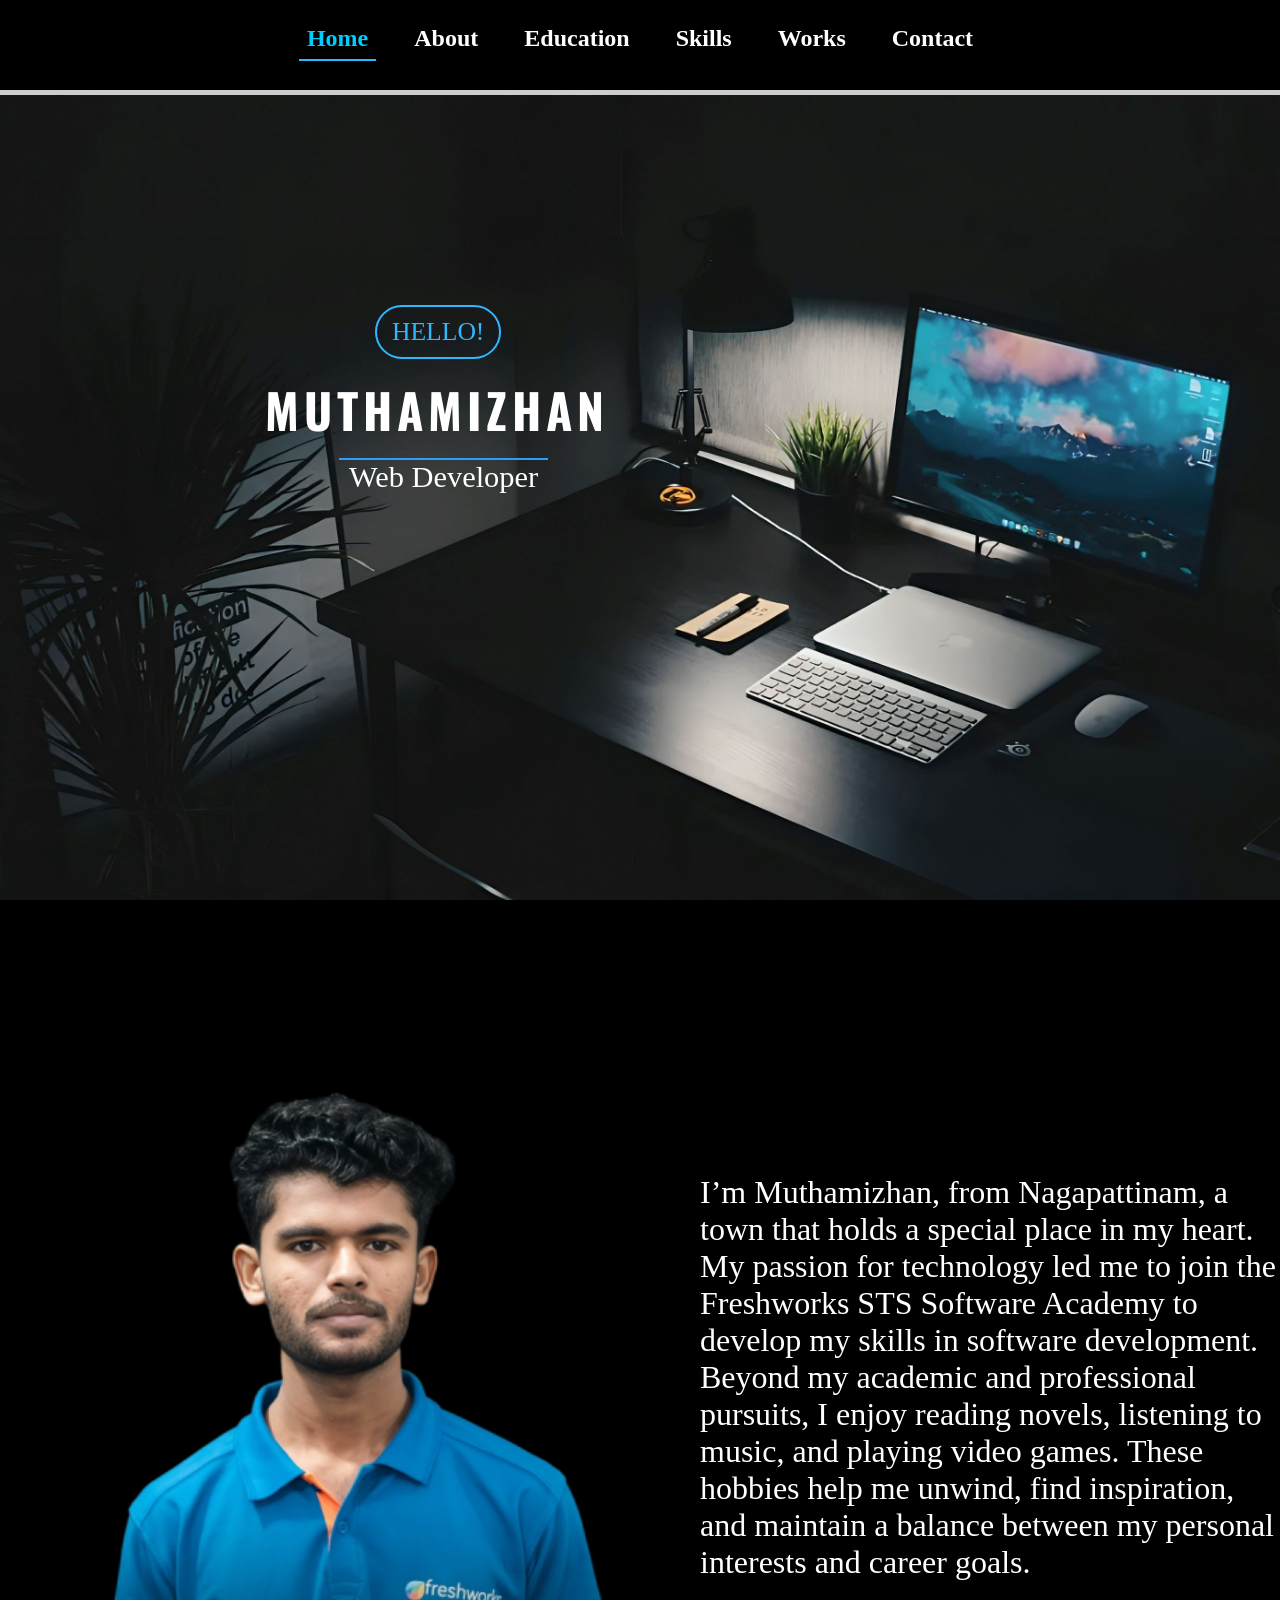
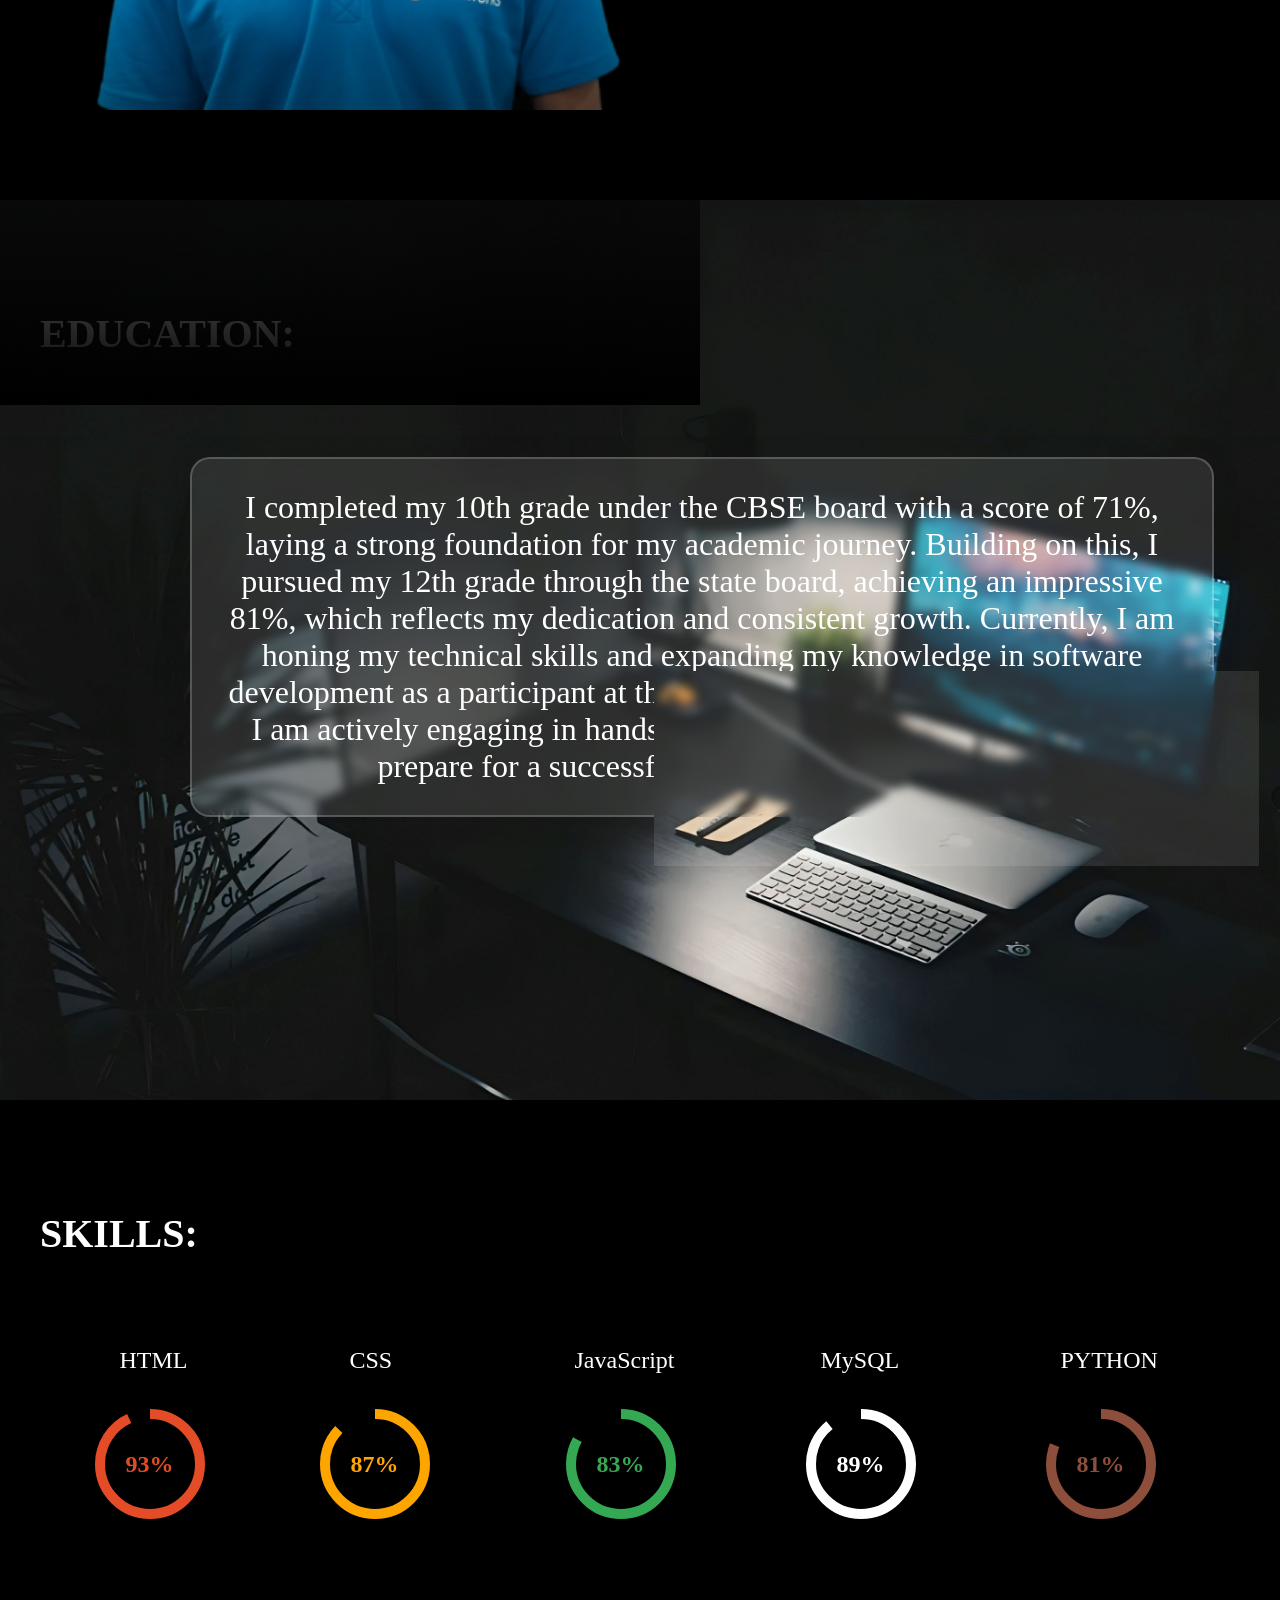
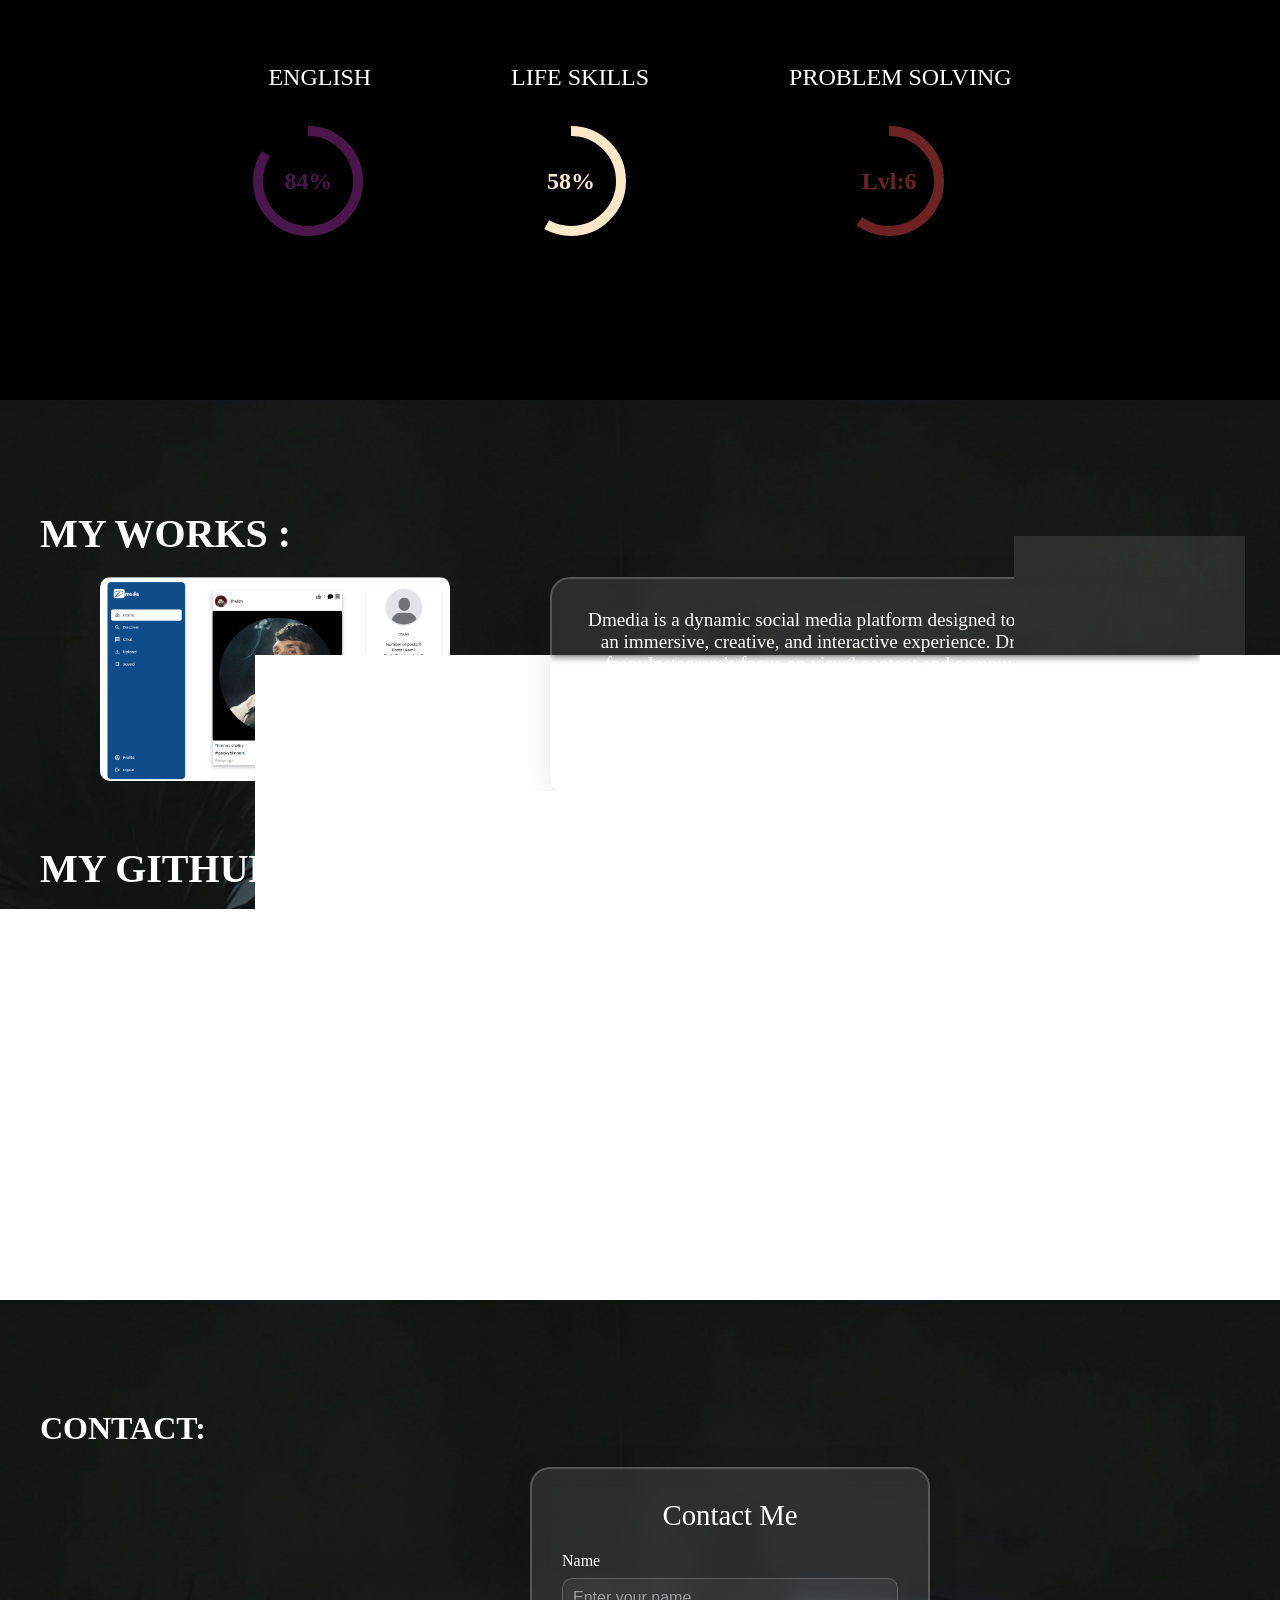
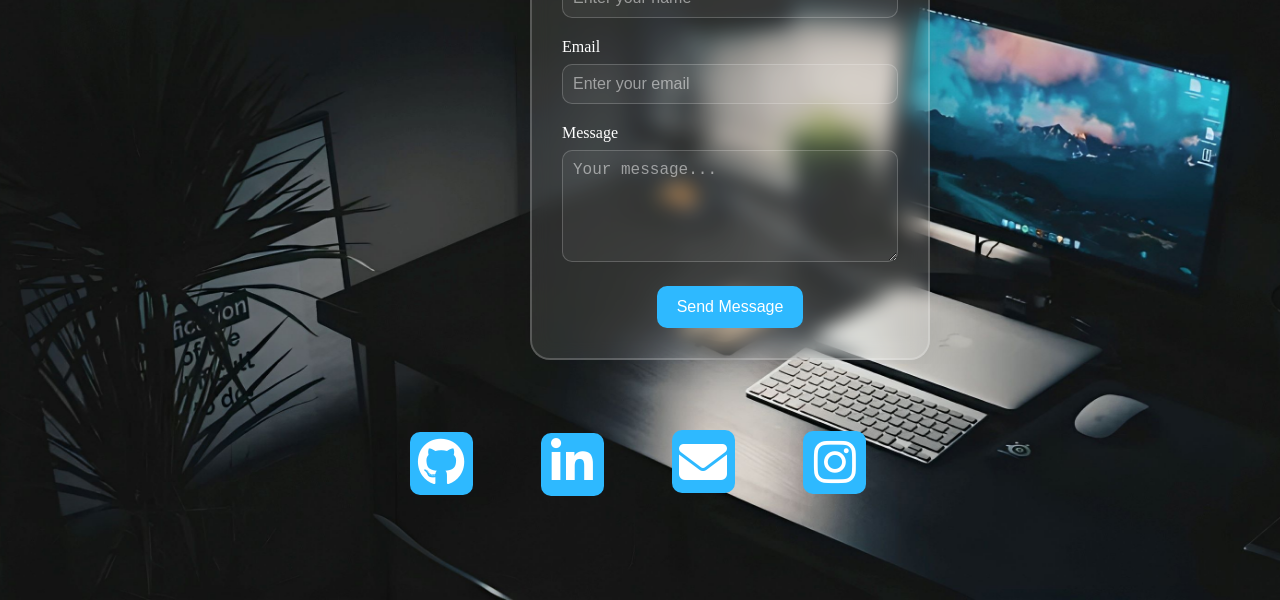
<file: index.html>
<!DOCTYPE html>
<html lang="en">

<head>
    <meta charset="UTF-8">
    <meta name="viewport" content="width=device-width, initial-scale=1.0">
    <meta name="description" content="This is the portfolio of Muthamizhan">
    <title>Muthamizhan Portfolio</title>
    <link rel="stylesheet" href="./css/styles.css"> <!-- Link to CSS file -->
    <link
        href="https://fonts.googleapis.com/css2?family=Anton&family=Montserrat:ital,wght@0,100..900;1,100..900&display=swap"
        rel="stylesheet">
    <link
        href="https://fonts.googleapis.com/css2?family=Anton&family=Montserrat:ital,wght@0,100..900;1,100..900&family=Oswald:wght@200..700&display=swap"
        rel="stylesheet">
    <link rel="stylesheet" href="https://cdnjs.cloudflare.com/ajax/libs/font-awesome/6.6.0/css/all.min.css"
        integrity="sha512-Kc323vGBEqzTmouAECnVceyQqyqdsSiqLQISBL29aUW4U/M7pSPA/gEUZQqv1cwx4OnYxTxve5UMg5GT6L4JJg=="
        crossorigin="anonymous" referrerpolicy="no-referrer">
    <link
        href="https://fonts.googleapis.com/css2?family=Abril+Fatface&family=Literata:ital,opsz,wght@0,7..72,200..900;1,7..72,200..900&family=Noto+Serif+Old+Uyghur&display=swap"
        rel="stylesheet">
    <link rel="icon" type="image/x-icon" href="./assets/images/pageIcon_img.png">

</head>

<body>

    <!-- Navigation Bar -->
    <header>
        <nav>
            <ul>
                <li><a href="#home" class="nav">Home</a></li>
                <li><a href="#about" class="nav">About</a></li>
                <li><a href="#education" class="nav">Education</a></li>
                <li><a href="#skill" class="nav">Skills</a></li>
                <li><a href="#works" class="nav">Works</a></li>
                <li><a href="#contact" class="nav">Contact</a></li>

            </ul>
        </nav>
        <!-- Progress Bar -->
        <div class="progress-container">
            <div class="progress-bar" id="myBar"></div>
        </div>
    </header>

    <!-- Home -->
    <section id="home">
        <div class="greet">
            <P>HELLO!</P>

        </div>
        <div class="name1">
            <h1>MUTHAMIZHAN</h1>
        </div>
        <div class="desg">
            <p>Web Developer</p>
        </div>
    </section>

    <!-- About -->
    <section id="about">
        <h1>ABOUT:</h1>
        <div class="content ">
            <div class="image-container">
                <img src="./assets/images/MuthuTamizhan (1).png" alt="ThMizh" width="700px">
            </div>
            <div id="shade"></div>
        <p>I’m Muthamizhan, from Nagapattinam, a town that holds a special place in my heart. My passion for technology led me to join the Freshworks STS Software Academy to develop my skills in software development. Beyond my academic and professional pursuits, I enjoy reading novels, listening to music, and playing video games. These hobbies help me unwind, find inspiration, and maintain a balance between my personal interests and career goals.

        </p>
        </div>
    </section>

    <!-- Education -->
    <section id="education">
        <h1>EDUCATION:</h1>
        <P>I completed my 10th grade under the CBSE board with a score of 71%, laying a strong foundation for my academic journey. Building on this, I pursued my 12th grade through the state board, achieving an impressive 81%, which reflects my dedication and consistent growth. Currently, I am honing my technical skills and expanding my knowledge in software development as a participant at the Freshworks Software Academy, where I am actively engaging in hands-on learning and real-world projects to prepare for a successful career in the tech industry.
        </P>
    </section>

    <!-- Skills -->
    <section id="skill">
        
        <h1>SKILLS:</h1>
        <div class="skills">

            <ul>
                <li>
                    <div class="title">HTML</div>

                    <div id="html" class="progress-circles">


                        <div class="progress-container1">
                            <svg class="progress-ring1" width="120" height="120">
                                <circle class="progress-ring__circle1" stroke="#e34c26" stroke-width="10"
                                    fill="transparent" r="50" cx="60" cy="60" />
                            </svg>
                            <div class="progress-text1" id="progress-text1">0%</div>
                        </div>
                    </div>
                </li>
                <li>
                    <div class="title">CSS</div>
                    <div id="css" class="progress-circles">
                        <div class="progress-container2">
                            <svg class="progress-ring2" width="120" height="120">

                                <circle class="progress-ring__circle2" stroke="#ffa500" stroke-width="10"
                                    fill="transparent" r="50" cx="60" cy="60" />
                            </svg>
                            <div class="progress-text2 text" id="progress-text2">0%</div>
                        </div>
                    </div>
                </li>
                <li>
                    <div class="title">JavaScript</div>
                    <div id="js" class="progress-circles">
                        <div class="progress-container3">
                            <svg class="progress-ring3" width="120" height="120">
                                <circle class="progress-ring__circle3" stroke="#35a854" stroke-width="10"
                                    fill="transparent" r="50" cx="60" cy="60" />
                            </svg>
                            <div class="progress-text3" id="progress-text3">0%</div>
                        </div>
                    </div>
                </li>
                <li>
                    <div class="title">MySQL</div>

                    <div id="mysql" class="progress-circles">
                        <div class="progress-container4">

                            <svg class="progress-ring4" width="120" height="120">
                                <circle class="progress-ring__circle4" stroke="#ffffff" stroke-width="10"
                                    fill="transparent" r="50" cx="60" cy="60" />
                            </svg>
                            <div class="progress-text4" id="progress-text4">0%</div>
                        </div>
                    </div>
                </li>
                <li>
                    <div class="title">PYTHON</div>

                    <div id="mysql" class="progress-circles">
                        <div class="progress-container5">

                            <svg class="progress-ring5" width="120" height="120">
                                <circle class="progress-ring__circle5" stroke="#8d4e3c" stroke-width="10"
                                    fill="transparent" r="50" cx="60" cy="60" />
                            </svg>
                            <div class="progress-text5" id="progress-text5">0%</div>
                        </div>
                    </div>
                </li>
                <li>
                    <div class="title">ENGLISH</div>

                    <div id="mysql" class="progress-circles">
                        <div class="progress-container6">

                            <svg class="progress-ring6" width="120" height="120">
                                <circle class="progress-ring__circle6" stroke="#4B164C" stroke-width="10"
                                    fill="transparent" r="50" cx="60" cy="60" />
                            </svg>
                            <div class="progress-text6" id="progress-text6">0%</div>
                        </div>
                    </div>
                </li>
                <li>
                    <div class="title">LIFE SKILLS</div>

                    <div id="mysql" class="progress-circles">
                        <div class="progress-container7">

                            <svg class="progress-ring7" width="120" height="120">
                                <circle class="progress-ring__circle7" stroke="#FCE7C8" stroke-width="10"
                                    fill="transparent" r="50" cx="60" cy="60" />
                            </svg>
                            <div class="progress-text7" id="progress-text7">0%</div>
                        </div>
                    </div>
                </li>
                <li>
                    <div class="title">PROBLEM SOLVING</div>

                    <div id="mysql" class="progress-circles">
                        <div class="progress-container8">

                            <svg class="progress-ring8" width="120" height="120">
                                <circle class="progress-ring__circle8" stroke="#6D2323" stroke-width="10"
                                    fill="transparent" r="50" cx="60" cy="60" />
                            </svg>
                            <div class="progress-text8" id="progress-text8">0%</div>
                        </div>
                    </div>
                </li>
            </ul>
        </div>





    </section>

    <!-- achievements  -->
    <section id="works">
        <h1> MY WORKS :</h1>

        <div class="works">
            <div class="works-container">
                <a href="https://dmedia1.netlify.app/index.html"><img src="./assets/images/work1.png" alt=""
                        target="_blank"></a></a>
                <p>Dmedia is a dynamic social media platform designed to provide users with an immersive, creative, and
                    interactive experience. Drawing inspiration from Instagram's focus on visual content and community
                    engagement, Dmedia takes it a step further by integrating features that foster deeper connections,
                    personal expression, and content discovery. Whether you're sharing your latest photos, connecting
                    with friends, or discovering new trends.</p>
            </div>
            <!-- Github Contributions -->
            <div class="heatmap">
                <h4>MY GITHUB CONTRIBUTIONS :</h4>
                <div id="github-heatmap">
                    <iframe src="https://github-readme-stats.vercel.app/api?username=ThMizh21"
                        title="github Contributions" width="650px" height="650px" frameborder="0"></iframe>

                </div>
            </div>
    </section>

    <!-- Contact -->
    <section id="contact">
        <h1>CONTACT:</h1>
        <div class="contact-container">
            <h2>Contact Me</h2>
            <form class="contact-form" action="https://formspree.io/f/xpwagoav" method="POST">
                <label for="name">Name</label>
                <input name="name" type="text" id="name" placeholder="Enter your name" required>

                <label for="email">Email</label>
                <input name="email" type="email" id="email" placeholder="Enter your email" required>

                <label for="message">Message</label>
                <textarea name="message" id="message" placeholder="Your message..." rows="5" required></textarea>


                <button type="submit">Send Message</button>
            </form>
        </div>
        <a href="https://github.com/ThMizh21" target="_blank"><i class="fa-brands fa-github"></i></a>
        <a href="https://www.linkedin.com/in/muthamizhan-b-73a44a2a4?utm_source=share&utm_campaign=share_via&utm_content=profile&utm_medium=android_app"
            target="_blank"><i class="fa-brands fa-linkedin-in"></i></a>
        <a href="https://mail.google.com/mail/?view=cm&fs=1&to=muthamizhanboobalan@gmail.com" target="_blank"><i
                class="fa-solid fa-envelope"></i></a>
        <a href="https://instagram.com/me.h3ll_healer/?next=%2F" target="_blank"><i
                class="fa-brands fa-instagram"></i></a>
    </section>


    <script src="./js/script.js"></script>
</body>

</html>
</file>
<file: css/styles.css>
* {
  margin: 0;
  padding: 0;
  box-sizing: border-box;
  scroll-behavior: smooth;
}

/* Navigation bar */
header {
  position: fixed;
  top: 0;
  width: 100%;
  background-color: #000000;
  z-index: 1000;
  height: 10vh;
}

nav ul {
  list-style-type: none;
  display: flex;
  justify-content: center;
  padding-top: 25px;
}

nav ul li {
  margin: 0 15px;
}

nav ul li a {
  text-decoration: none;
  color: white;
  font-size: 1.5em;
  font-weight: 900;
  padding: 8px;
  transition: color 0.3s ease;
}

nav ul li a:hover,
nav ul li a.active {
  color: #00ccff;
  border-bottom: 2px solid #2eb9ff;
}

/* Progress bar */
.progress-container {
  position: fixed;
  width: 100%;
  height: 5px;
  background: #ccc;
  top: 10vh;
  z-index: 999;
}

.progress-bar {
  height: 5px;
  background: #2eb9ff;
  width: 0%;
}

section {
  height: 100vh;
}

#home {
  background-image: url(../assets/images/background_img.jpg);
  background-position: center;
  background-size: cover;
  display: flex;
  flex-direction: column;
  justify-content: center;
  align-items: start;
}

.greet {
  color: #2eb9ff;
  margin-left: 375px;
  margin-top: -100px;
  font-size: 1.6em;
  border: 2px solid #2eb9ff;
  padding: 10px 15px 10px 15px;
  border-radius: 40px;
}

.greet:hover {
  background-color: #2eb9ff;
  color: white;
  border: 2px solid white;
}

.name1 {
  font-family: "Oswald", sans-serif;
  letter-spacing: 5px;
  color: white;
  margin-left: 265px;
  margin-top: 15px;
  font-size: 2em;
}

.desg {
  margin-left: 339px;
  font-size: 1.9em;
  color: white;
  border-top: 2px solid #2e9bff;
  margin-top: 13px;
  padding: 0px 10px;
}

#about {
  background-color: #000000;
}

#about h1 {
  color: white;
  font-size: 2.5em;
  text-align: start;
  margin-left: 40px;
  padding-top: 110px;
}

.content {
  display: flex;
  justify-content: center;
  align-items: center;
  height: 100vh;
}

.content img {
    margin-bottom: 295px;
}

.image-container {
  position: relative;
  display: inline-block;
}

.image-container img {
  display: block;
}

.image-container::after {
  content: "";
  position: absolute;
  bottom: 0;
  left: 0;
  width: 100%;
  height: 50%;
  background: linear-gradient(to bottom, rgba(0, 0, 0, 0) 0%, rgb(0, 0, 0) 100%);
  pointer-events: none;
}

.content p {
  color: white;
  font-size: 2em;
  width: 50vw;
  margin-bottom: 260px;
}

#education {
  background-image: url(../assets/images/background_img.jpg);
  background-position: center;
  background-size: cover;
}

#education h1 {
  color: white;
  font-size: 2.5em;
  text-align: start;
  margin-left: 40px;
  padding-top: 110px;
}

#education p {
  margin-top: 100px;
  margin-left: 190px;
  font-size: 2em;
  color: white;
  text-align: center;
  background: rgba(255, 255, 255, 0.1);
  border: 2px solid rgba(255, 255, 255, 0.2);
  border-radius: 20px;
  padding: 30px;
  width: 80%;
  height: fit-content;
  backdrop-filter: blur(5px);
  box-shadow: 0 4px 30px rgba(0, 0, 0, 0.1);
  text-align: center;
}

.highlight {
  color: #2eb9ff;
}

#skill {
  background-color: #000000;
  background-position: center;
  background-size: cover;
}

#skill h1 {
  color: white;
  font-size: 2.5em;
  text-align: start;
  margin-left: 40px;
  padding-top: 110px;
}

.skills ul {
  display: flex;
  color: white;
  flex-wrap: wrap;
  gap: 120px;
  list-style: none;
  justify-content: center;
  margin-top: 80px;
  
}

.skills li {
  font-size: 1.5em;
  padding: 10px;
}

.progress-container1,
.progress-container2,
.progress-container3,
.progress-container4,
.progress-container5,
.progress-container6,
.progress-container7,
.progress-container8 {
  position: relative;
  width: 120px;
  height: 120px;
}

.progress-container1{
  margin-left: -10px;
}

.progress-container2{
 margin-left: -15px; 
}

.progress-container3{
  margin-left: 6px;
}

.progress-container7{
  margin-left:20px;
} 
.progress-container8{
  margin-left:60px ;
} 

.progress-ring1,
.progress-ring2,
.progress-ring3,
.progress-ring4,
.progress-ring5,
.progress-ring6,
.progress-ring7,
.progress-ring8 {
  transform: rotate(-90deg);
}

.progress-ring__circle1,
.progress-ring__circle2,
.progress-ring__circle3,
.progress-ring__circle4,
.progress-ring__circle5,
.progress-ring__circle6,
.progress-ring__circle7,
.progress-ring__circle8 {
  stroke-dasharray: 314;
  stroke-dashoffset: 314;
  transition: stroke-dashoffset 0.5s;
}

.progress-text1,
.progress-text2,
.progress-text3,
.progress-text4,
.progress-text5,
.progress-text6,
.progress-text7,
.progress-text8 {
  position: absolute;
  top: 50%;
  left: 50%;
  transform: translate(-50%, -50%);
  font-size: 24px;
  font-weight: bold;
}

.progress-text1 {
  color: #e34c26;
}

.progress-text2 {
  color: #ffa500;
}

.progress-text3 {
  color: #35a854;
}

.progress-text4 {
  color: white;
}

.progress-text5 {
  color: #8d4e3c;
}

.progress-text6 {
  color: #4B164C;
}

.progress-text7 {
  color: #FCE7C8;
}

.progress-text8 {
  color: #6D2323;
}

.progress-circles {
  margin-left: -20px;
}

.title {
  margin-bottom: 30px;
}

.heatmap h4 {
  color: white;
  font-size: 2.5em;
  text-align: start;
  margin-left: 40px;
  padding-top: 50px;
}

#github-heatmap iframe {
  margin-left: 390px;
  margin-top: -150px;
}

#works {
  background-image: url(../assets/images/background_img.jpg);
  background-position: center;
  background-size: cover;
  backdrop-filter: blur(15px);

}





#works h1 {
  color: white;
  font-size: 2.5em;
  text-align: start;
  margin-left: 40px;
  padding-top: 110px;
}

.works h1 {
  margin-top: -100px;
}

.works-container {
  display: flex;
}

.works-container img {
  width: 350px;
  margin-top: 20px;
  margin-left: 100px;
  border-radius: 10px;
}

.works-container img:hover {
  transform: scale(1.1);
  transition: transform 0.5s;
}

.works-container p {
  color: white;
  font-size: 1.2em;
  margin-left: 100px;
  width: 50vw;
  background: rgba(255, 255, 255, 0.1);
  border: 2px solid rgba(255, 255, 255, 0.2);
  border-radius: 20px;
  padding: 30px;
  width: 650px;
  height: fit-content;
  backdrop-filter: blur(5px);
  box-shadow: 0 4px 30px rgba(0, 0, 0, 0.1);
  text-align: center;
  margin-top: 20px;
}

#contact {
  background-image: url(../assets/images/background_img.jpg);
  background-size: cover;
  background-repeat: no-repeat;
  background-position: center;
  width: 100%;
  height: 100vh;
}

#contact h1 {
  color: white;
  font-size: 2em;
  margin-left: 40px;
  padding-top: 110px;
}

.contact-container {
  background: rgba(255, 255, 255, 0.1);
  border: 2px solid rgba(255, 255, 255, 0.2);
  border-radius: 20px;
  padding: 30px;
  width: 400px;
  backdrop-filter: blur(10px);
  box-shadow: 0 4px 30px rgba(0, 0, 0, 0.1);
  text-align: center;
  margin-left: 530px;
  position: relative;
  top: 20px;
}

/* contact */
.contact-container h2 {
  color: white;
  margin-bottom: 20px;
  font-size: 1.8em;
  font-weight: 400;
}

.contact-form label {
  display: block;
  color: white;
  margin-bottom: 8px;
  text-align: left;
}

.contact-form input,
.contact-form textarea {
  width: 100%;
  padding: 10px;
  margin-bottom: 20px;
  border: 1px solid rgba(255, 255, 255, 0.2);
  border-radius: 10px;
  background: rgba(255, 255, 255, 0.05);
  color: white;
  font-size: 16px;
}

.contact-form input::placeholder,
.contact-form textarea::placeholder {
  color: rgba(255, 255, 255, 0.5);
}

.contact-form input:focus,
.contact-form textarea:focus {
  outline: none;
  border-color: #2eb9ff;
}

.contact-form button {
  background-color: #2eb9ff;
  color: white;
  padding: 12px 20px;
  border: none;
  border-radius: 10px;
  font-size: 16px;
  cursor: pointer;
}

.contact-form button:hover {
  background-color: #218dcc;
  color: white;
}

/* Icons */
.fa-brands,
.fa-solid {
  font-size: 3em;
  box-sizing: border-box;
  width: 63px;
  height: 63px;
  background-color: #2eb9ff;
  border-radius: 10px;
  color: white;
}

.fa-github {
  position: relative;
  bottom: -10vh;
  left: 32%;
  padding-left: 8px;
  padding-top: 6px;
}

.fa-linkedin-in {
  position: relative;
  bottom: -10vh;
  left: 37%;
  padding-top: 5px;
  padding-left: 10px;
}

.fa-envelope {
  position: relative;
  bottom: -10vh;
  left: 42%;
  padding-left: 7px;
  padding-top: 8px;
}

.fa-instagram {
  position: relative;
  bottom: -10vh;
  left: 47%;
  padding-left: 11px;
  padding-top: 7px;
}

/* Media Queries for Responsiveness */
@media (max-width: 1200px) {
  #education p,
  .works-container p {
    width: 80%;
    height: auto;
    padding: 20px;
    margin-left: 10%;
  }

  #skill h1,
  #works h1,
  #contact h1 {
    font-size: 2em;
    margin-left: 20px;
    padding-top: 80px;
  }

  .skills ul {
    gap: 60px;
  }

  .contact-container {
    width: 60%;
    margin-left: 20%;
  }
}

@media (max-width: 768px) {
  #education p,
  .works-container p {
    width: 90%;
    height: auto;
    padding: 15px;
    margin-left: 5%;
  }

  #skill h1,
  #works h1,
  #contact h1 {
    font-size: 1.8em;
    margin-left: 10px;
    padding-top: 60px;
  }

  .skills ul {
    gap: 30px;
    flex-direction: column;
    align-items: center;
  }

  .contact-container {
    width: 80%;
    margin-left: 10%;
  }
}

@media (max-width: 480px) {
  #education p,
  .works-container p {
    width: 95%;
    height: auto;
    padding: 10px;
    margin-left: 2.5%;
  }

  #skill h1,
  #works h1,
  #contact h1 {
    font-size: 1.5em;
    margin-left: 5px;
    padding-top: 40px;
  }

  .skills ul {
    gap: 20px;
    flex-direction: column;
    align-items: center;
  }

  .contact-container {
    width: 90%;
    margin-left: 5%;
  }
}
</file>
